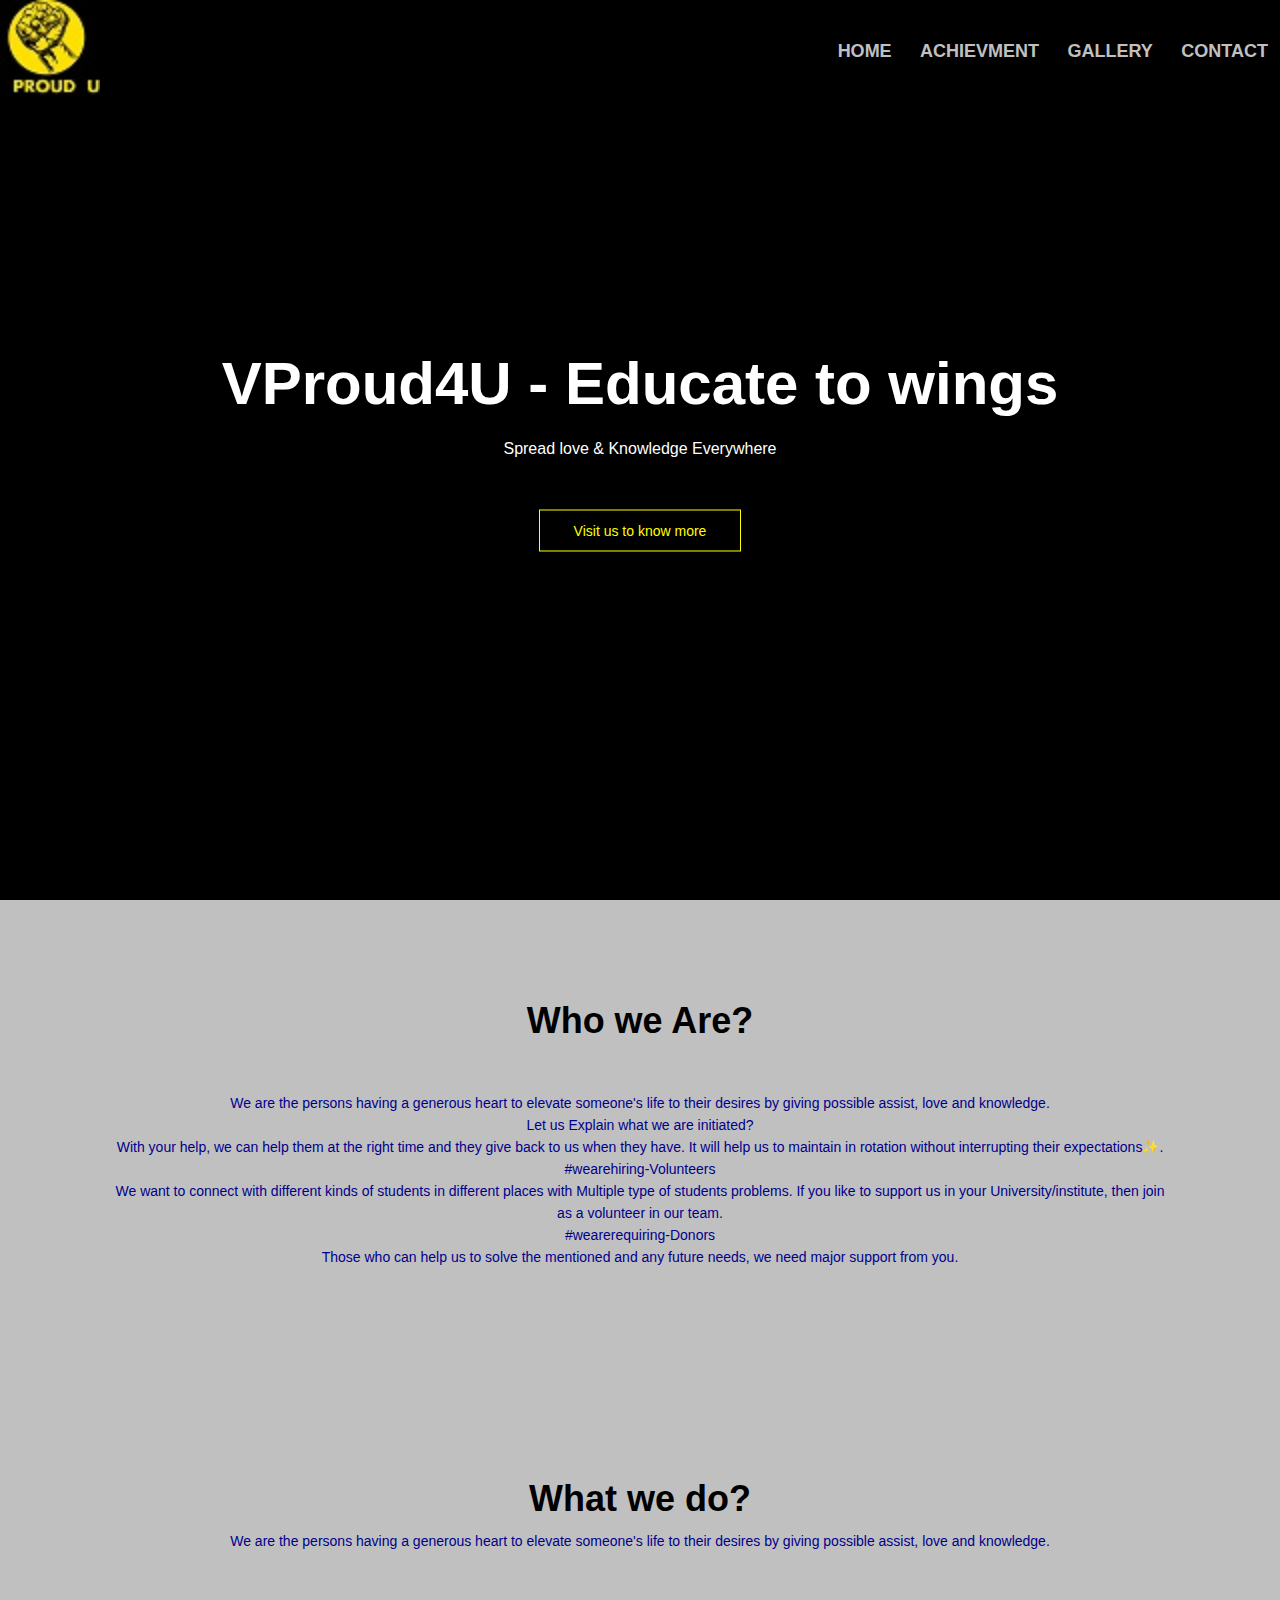
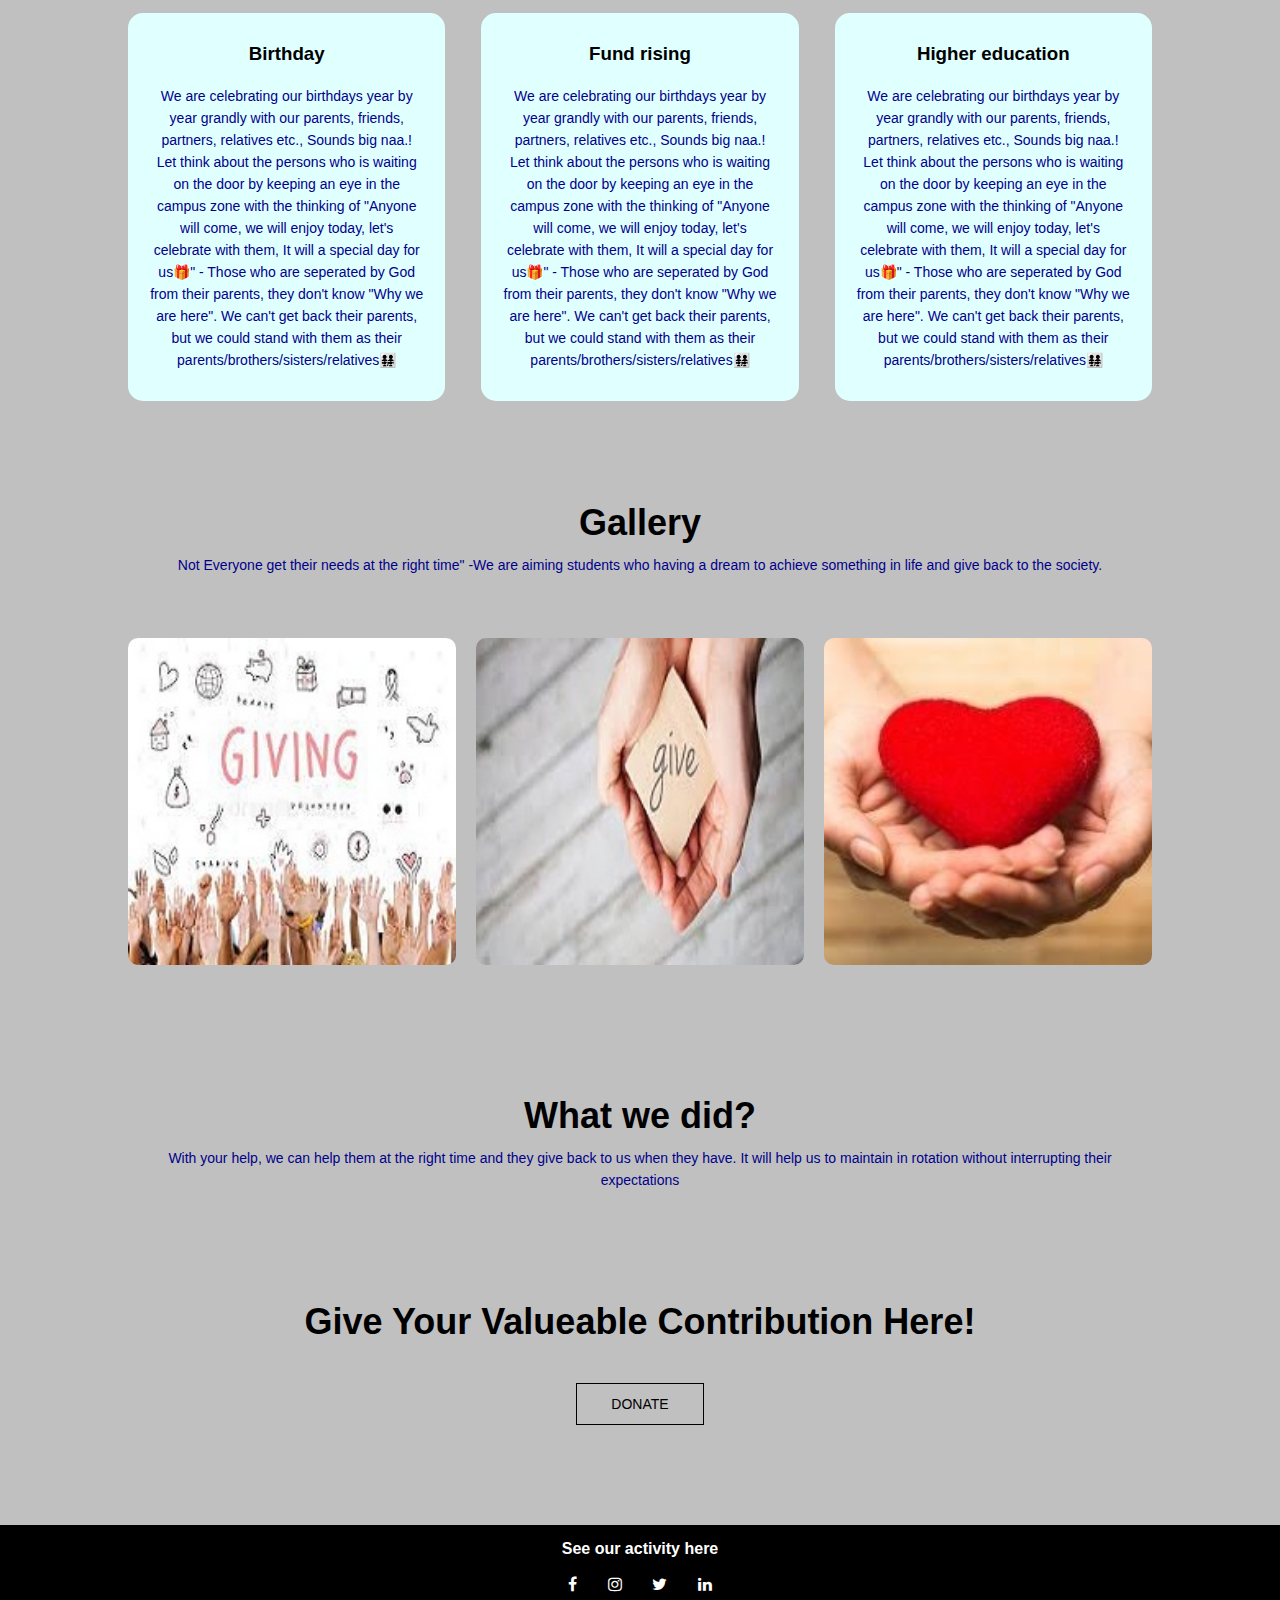
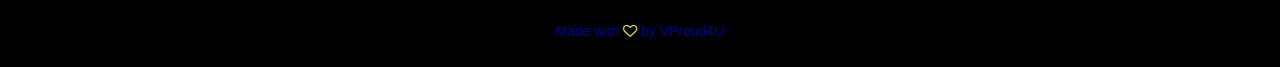
<file: index.html>
<!DOCTYPE html>
<html>
<head>
  <meta name="viewport" content="width=device-width, initial-scale=1.0">
  <title>VProud4U</title>
  <link rel="stylesheet" type="text/css" href="style.css">
<link rel="stylesheet" href="https://stackpath.bootstrapcdn.com/font-awesome/4.7.0/css/font-awesome.min.css">
</head>
<body>
  <!-- header -->
  <section class="header">
    <nav>
      <a href="practice.html"><img src="logo.jpg"></a>
      <div class="nav-links" id="navLinks">
        <i class="fa fa-times" onclick="hidemenu()"></i>
        <ul>
          <li><a href="#achieve-nav">HOME</a></li>
          <li><a href="#course-nav">ACHIEVMENT</a></li>
          <li><a href="#Gallery-nav">GALLERY</a></li>
          <li><a href="form.html">CONTACT</a></li>
        </ul>
      </div>
      <i class="fa fa-bars" onclick="showmenu()"></i>
    </nav>
    <!-- text -->
    <div class="text-box">
      <h1>VProud4U - Educate to wings</h1>
      <p>Spread love & Knowledge Everywhere</p>
      <a href="" class="hero-btn">Visit us to know more</a>
    </div>
    </section>

    <!-- COURSE -->
<div class="body">
  <!-- ACHIEVMENT -->
    <div class="achieve" id="achieve-nav">
      <h1>Who we Are?</h1>
      <p>We are the persons having a generous heart to elevate someone's life to their desires by giving possible assist, love and knowledge.<br>Let us Explain what we are initiated?<br> With your help, we can help them at the right time and they give back to us when they have. It will help us to maintain in rotation without interrupting their expectations✨.<br>#wearehiring-Volunteers<br>We want to connect with different kinds of students in different places with Multiple type of students problems. If you like to support us in your University/institute, then join as a volunteer in our team.<br> #wearerequiring-Donors <br>Those who can help us to solve the mentioned and any future needs, we need major support from you.</p>
    </div>

  <section class="course" id="course-nav">
    <h1>What we do?</h1>
    <p>We are the persons having a generous heart to elevate someone's life to their desires by giving possible assist, love and knowledge.</p>
    <div class="row">
      <div class="course-col">
        <h3>Birthday</h3>
        <p>We are celebrating our birthdays year by year grandly with our parents, friends, partners, relatives etc., Sounds big naa.! Let think about the persons who is waiting on the door by keeping an eye in the campus zone with the thinking of "Anyone will come, we will enjoy today, let's celebrate with them, It will a special day for us🎁" - Those who are seperated by God from their parents, they don't know "Why we are here". We can't get back their parents, but we could stand with them as their parents/brothers/sisters/relatives👨‍👨‍👧‍👧</p>
      </div>
      <div class="course-col">
        <h3>Fund rising</h3>
        <p>We are celebrating our birthdays year by year grandly with our parents, friends, partners, relatives etc., Sounds big naa.! Let think about the persons who is waiting on the door by keeping an eye in the campus zone with the thinking of "Anyone will come, we will enjoy today, let's celebrate with them, It will a special day for us🎁" - Those who are seperated by God from their parents, they don't know "Why we are here". We can't get back their parents, but we could stand with them as their parents/brothers/sisters/relatives👨‍👨‍👧‍👧</p>
      </div>
      <div class="course-col">
        <h3>Higher education</h3>
        <p>We are celebrating our birthdays year by year grandly with our parents, friends, partners, relatives etc., Sounds big naa.! Let think about the persons who is waiting on the door by keeping an eye in the campus zone with the thinking of "Anyone will come, we will enjoy today, let's celebrate with them, It will a special day for us🎁" - Those who are seperated by God from their parents, they don't know "Why we are here". We can't get back their parents, but we could stand with them as their parents/brothers/sisters/relatives👨‍👨‍👧‍👧</p>
      </div>
    </div>
  </section>

  <section class="campus" id="Gallery-nav">
    <h1>Gallery</h1>
    <p>Not Everyone get their needs at the right time" -We are aiming students who having a dream to achieve something in life and give back to the society. </p>
    <div class="row">
      <div class="campus-col">
        <img src="image1.jpg">
        <div class="layer">
          <h3>VPROUD4U</h3>
        </div>
      </div>
      <div class="campus-col">
        <img src="image2.jpg">
        <div class="layer">
          <h3>VPROUD4U</h3>
        </div>
      </div>
      <div class="campus-col">
        <img src="image3.jpg">
        <div class="layer">
          <h3>VPROUD4U</h3>
        </div>
      </div>
    </div>
  </section>

<!-- WHAT WE DID -->
  <section class="facilities">
    <h1>What we did?</h1>
    <p>With your help, we can help them at the right time and they give back to us when they have. It will help us to maintain in rotation without interrupting their expectations</p>
  </section>
<!-- CALL TO ACTION -->

  <section class="cta">
    <h1>Give Your Valueable Contribution Here!</h1>
    <a href="https://pages.razorpay.com/vproud4u" class="bot-hero-btn" target="_blank">DONATE</a>
  </section>

</div>
<!-- footer -->
 <section class="footer">
   <h4>See our activity here</h4>
   <div class="icons">
     <i class="fa fa-facebook"></i>
     <a href="https://www.instagram.com/vproud4u/" target="_blank"><i class="fa fa-instagram"></i></a>
     <i class="fa fa-twitter"></i>
     <a href="https://www.linkedin.com/company/vproud4u" target="_blank"><i class="fa fa-linkedin"></i></a>
   </div>
   <p>Made with <i class="fa fa-heart-o"></i> by VProud4U</p>
 </section>


  <!-- JAVASCRIPT CODE -->
  <script>
    var navi = document.getElementById('navLinks');
    function showmenu() {
      navi.style.right = "0";
    }
    function hidemenu() {
      navLinks.style.right = "-200px";
    }
  </script>
</body>
</html>
</file>
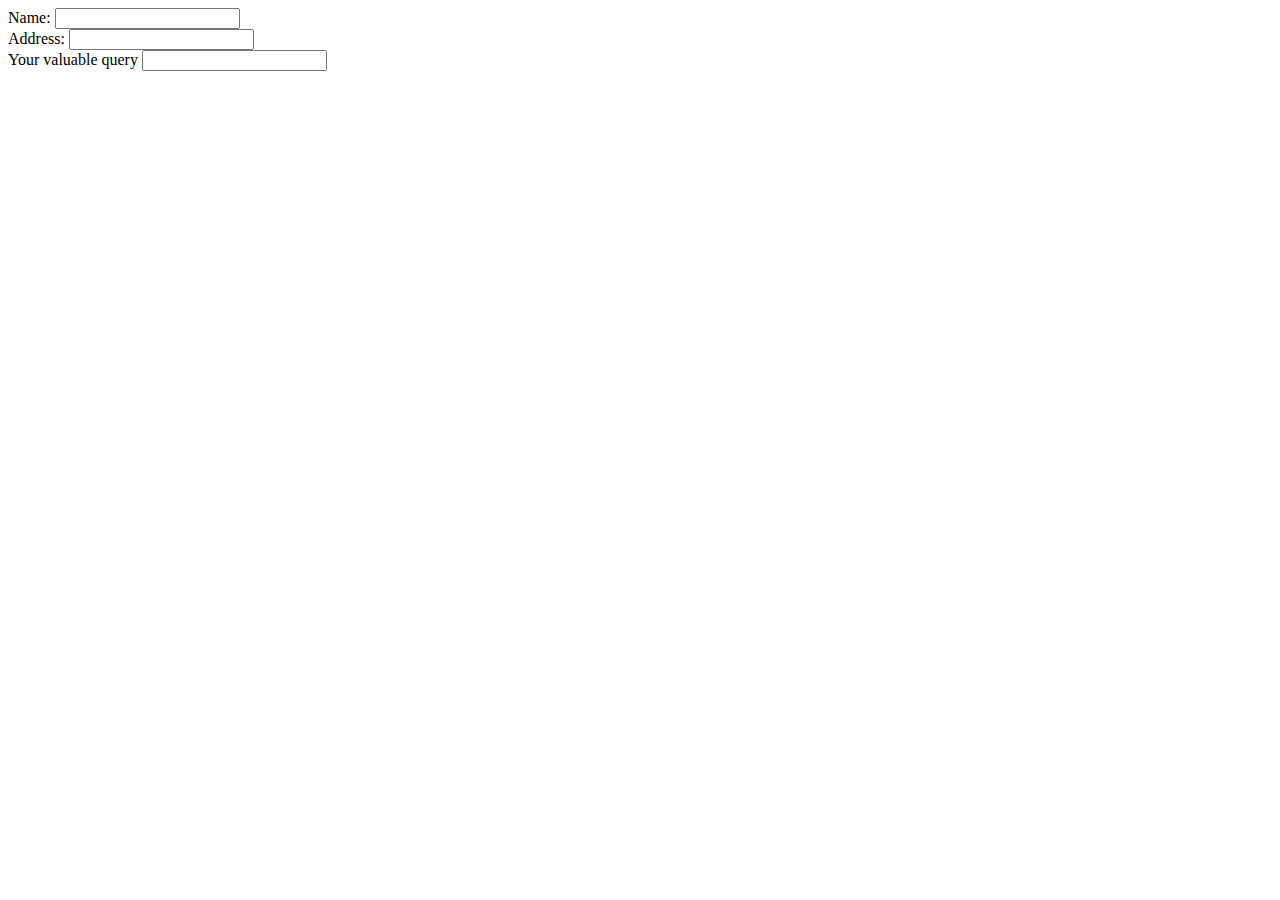
<file: form.html>
<!DOCTYPE html>
<html>
<head>
	<meta charset="utf-8">
	<title>form</title>
</head>
<body>
	<form>
		<label class="name">Name: </label>
		<input type="text" name="text"><br> 
		<label class="address">Address: </label>
		<input type="address" name="address"><br>
		<label class="query">Your valuable query</label>
		<input type="query" name="">
	</form>
</body>
</html>
</file>
<file: style.css>
*{
  margin: 0;
  padding: 0;
  font-family: 'Otomanopee One', sans-serif;
}
.header{
  min-height: 100vh;
  width: 100%;
  /*background-image: url(C:\Users\sneha\Documents\web dev/image3.jpg) linear-gradient(rgba(4,9,30,0.5),rgba(4,9,30,0.5));*/
  background-color:black ;
  background-position: center;
  background-size: cover;
  position: relative;
}
nav{
  display: flex;
  position: 2% 6%;
  justify-content: space-between;
  align-items: center;
}
nav img{
  width: 100px;
}
.nav-links{
  flex: 1;
  text-align: right;
}
.nav-links ul li{
  list-style: none;
  display: inline-block;
  padding: 8px 12px;
  position: relative;
 }
 .nav-links ul li a{
   color: silver;
  text-decoration: none;
  font-size: 18px; 
  font-weight: bold;
 }
 .nav-links ul li::after{
  content: '';
  width: 0;
  height: 2px;
  background: yellow;
  display: block;
  margin: auto;
  transition: 0.5s;
 }
 .nav-links ul li:hover::after{
  width: 100%;
 }
 .text-box{
  width: 90%;
  color: white;
  position: absolute;
  top: 50%;
  left: 50%;
  transform: translate(-50%,-50%);
  text-align: center;
 }
 .text-box h1{
  font-size: 60px;
 }
 .text-box p{
  margin: 10px 0 40px;
  font-size: 16px;
  color: white;
 }
 .hero-btn{
  display: inline-block;
  text-decoration: none;
  color: yellow;
  border: 1px solid yellow;
  padding: 12px 34px;
  font-size: 14px;
  background: transparent;
  position: relative;
  cursor: pointer;
 }
 .hero-btn:hover{
  border: 1px solid silver;
  background: gray;
  transform: 1s;
 }

nav .fa{
  display: none;
}
 @media(max-width: 700px){
   .text-box h1{
  font-size: 25px;
  }
  .text-box p{
  margin: 10px 0 40px;
  font-size: 14px;
  color: white;
  }
 .nav-links ul li{
  display: block;
  }
  .nav-links{
    position: absolute;
    background: #CFECEC;
    height: 100vh;
    width: 200px;
    top: 0;
    right: -200px;
    text-align: left;
    z-index: 2;
    transition: 1s;
    }
    nav .fa{
      display: block;
      color: white;
      margin: 10px;
      font-size: 22px;
      cursor: pointer;
    }
    .nav-links ul{
      padding: 30px;
    }
 }

.body{
  background-color: silver;
  /*box-shadow: inset 10px 10px 10px 10px black;*/
}
/*ACHIEVEMENT*/
.achieve {
  background-position: center;
  background-size: cover;
  border-radius: 10px;
  text-align: center;
  padding: 100px;
  /*box-sizing: border-box;*/
  /*background-color: lightcyan;*/
}
.achieve h1{
  color: black;
  margin-bottom: 40px;
  padding: 0;
}

 /*COURSE*/
 .course{
  width: 80%;
  margin: auto;
  text-align: center;
  padding-top: 100px;
 }
 h1{
  font-size: 36px;
  font-weight: 600;
 }
 p{
  color: darkblue;
  font-size: 14px;
  font-weight: 300;
  line-height: 22px;
  padding: 10px;
 }
 .row{
  margin-top: 5%;
  display: flex;
  justify-content: space-between;
 }
 .course-col{
  flex-basis: 31%;
  background: lightcyan;
  border-radius: 15px;
  margin-bottom: 5%;
  padding: 20px 12px;
  box-sizing: border-box;
  transition: 0.5s;
 }
 h3{
  text-align: center;
  font-weight: 600;
  margin: 10px 0;
 }
 .course-col:hover{
  box-shadow: 0 0 20px 0px rgba(0,0,0,0.8);
 }
 @media(max-width: 700px){
  .row{
    flex-direction: column;
  }
 }

 /*CAMPUS*/
 .campus{
  width: 80%;
  margin: auto;
  text-align: center;
  padding-top: 50px;
 }
 .campus-col{
  flex-basis: 32%;
  border-radius: 10px;
  margin-bottom: 30px;
  position: relative;
  overflow: hidden;
 }
 .campus-col img{
  width: 100%;
  display: block;
 }
 .layer{
  background: transparent;
  height: 100%;
  width: 100%;
  position: absolute;
  top: 0;
  left: 0;
  transition: 0.5s;
 }
 .layer:hover{
  background: rgba(225, 0, 0, 0.7);
 }
.layer h3{
  width: 100%;
  font-weight: 500;
  color: white;
  font-size: 26px;
  bottom: 0;
  left: 50%;
  transform: translateX(-50%);
  position: absolute;
  opacity: 0;
  transition: 0.5s;
}
.layer:hover h3{
  bottom: 49%;
  opacity: 1;
}
/*facilities*/
.facilities{
  width: 80%;
  margin: auto;
  text-align: center;
  padding-top: 100px;
}
/*call us*/
.cta{
  /*background: linear-gradient(rgba(0,0,0,0.7),rgba(0,0,0,0.7));*/
  background-position: center;
  background-size: cover;
  border-radius: 10px;
  text-align: center;
  padding: 100px 0px;
}
.cta h1{
  color:black;
  margin-bottom: 40px;
  padding: 0;
}
 .bot-hero-btn{
  display: inline-block;
  text-decoration: none;
  color: black;
  border: 1px solid black;
  padding: 12px 34px;
  font-size: 14px;
  background: transparent;
  position: relative;
  cursor: pointer;
 }
 .bot-hero-btn:hover{
  border: 1px solid silver;
  background: yellow;
  transform: 1s;
 }
@media(max-width: 700px){
  .cta h1{
    font-size: 24px;
  }
}
.footer{
  width: 100%;
  color: white;
  text-align: center;
  padding: 15px 0;
  background-color: black;
}
.icons .fa{
  color: white;
  margin: 0 13px;
  cursor: pointer;
  padding: 18px 0;
}
/*.icons:hover .fa-facebook{
  color: yellow;
}*/
.fa-heart-o {
  color: yellow;
}
</file>
